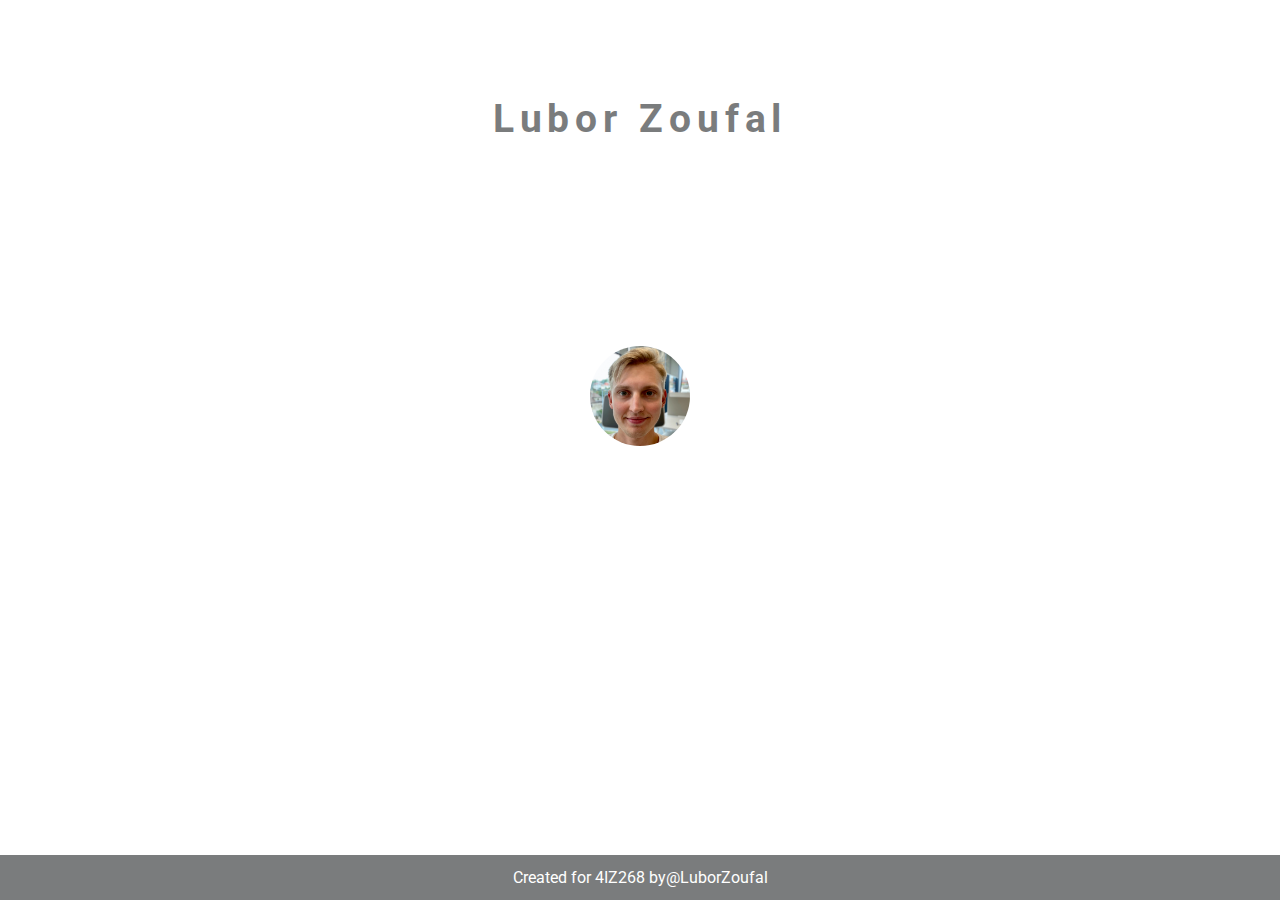
<file: index.html>
<!DOCTYPE html>
<html lang="en">
    <head>
        <meta charset="utf-8">
        <meta http-equiv="X-UA-Compatible" content="IE=edge">
        <title>Homepage - Lubor Zoufal</title>
        <meta name="description" content="">
        <meta name="viewport" content="width=device-width, initial-scale=1">
        <link rel="icon" href="https://emojipedia-us.s3.dualstack.us-west-1.amazonaws.com/thumbs/240/apple/325/house_1f3e0.png">
        <link rel="stylesheet" media="screen" href="./style.css">
        <link rel="stylesheet" media="print" href="./print.css">
    </head>
    <body>
        <div id="container_index">
            <div id="profile_index">
                <header>
                    <div id="typing">
                    <h1>Lubor Zoufal</h1>
                    </div>
                </header>
                <img src="./img/profile.png" alt="Profile picutre Lubor Zoufal"> 
                <div id="inner_container">
                    <a href="edu.html" id="menu_first"><h2>Education</h2></a>
                    <a href="work.html" id="menu_second"><h2>Work</h2></a>
                    <a href="personal.html" id="menu_third"><h2>Personal</h2></a>
                    <a href="contact.html" id="menu_fourth"><h2>Contact</h2></a>
                </div>  
            </div>
            <footer>Created for 4IZ268 by<a href="contact.html">  @LuborZoufal</a></footer>
        </div>
    </body>
</html>
</file>
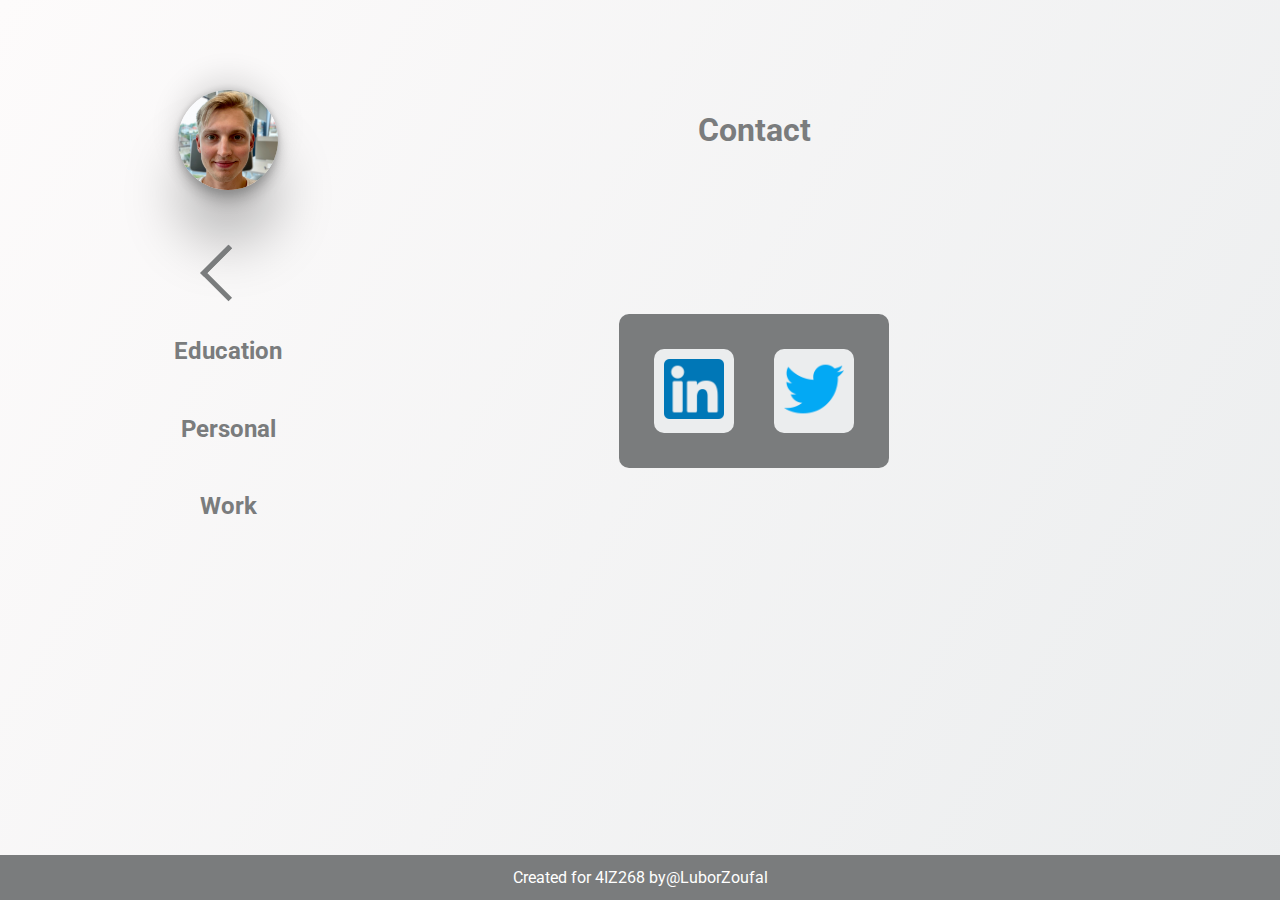
<file: contact.html>
<!DOCTYPE html>
<html lang="en">
    <head>
        <meta charset="utf-8">
        <meta http-equiv="X-UA-Compatible" content="IE=edge">
        <title>Contact - Lubor Zoufal</title>
        <meta name="description" content="Authors contact information.">
        <meta name="viewport" content="width=device-width, initial-scale=1">
        <link rel="icon" href="https://emojipedia-us.s3.dualstack.us-west-1.amazonaws.com/thumbs/240/apple/325/telephone-receiver_1f4de.png">
        <link rel="stylesheet" media="screen" href="./style.css">
        <link rel="stylesheet" media="print" href="./print.css">
    </head>
    <body>
        <div class="container">
            <div class="profile_pic">
                <img src="./img/profile.png" id="profile_img" alt="Profile picutre Lubor Zoufal">
            </div>
            <aside>
                <a href="index.html"><div id="back_arrow"></div></a>
                <a href="edu.html"><h2>Education</h2></a>
                <a href="personal.html"><h2>Personal</h2></a>
                <a href="work.html"><h2>Work</h2></a>
            </aside>
            <div class="content_container">
                <h1>Contact</h1>
            <div class="content">
                <div class="item">
                    <div id="contact_list">
                        <a href="https://www.linkedin.com/in/lubor-zoufal/"><img src="./img/linkedin.png" alt="Linkedin logo"></a>
                        <a href="https://twitter.com/ZoufalLuborJR"><img src="./img/twitter.png" alt="Twitter logo"></a>
                    </div>
                </div>
            </div>
        </div>
        <footer>Created for 4IZ268 by<a href="contact.html">  @LuborZoufal</a></footer> 
        </div>
    </body>
</html>
</file>
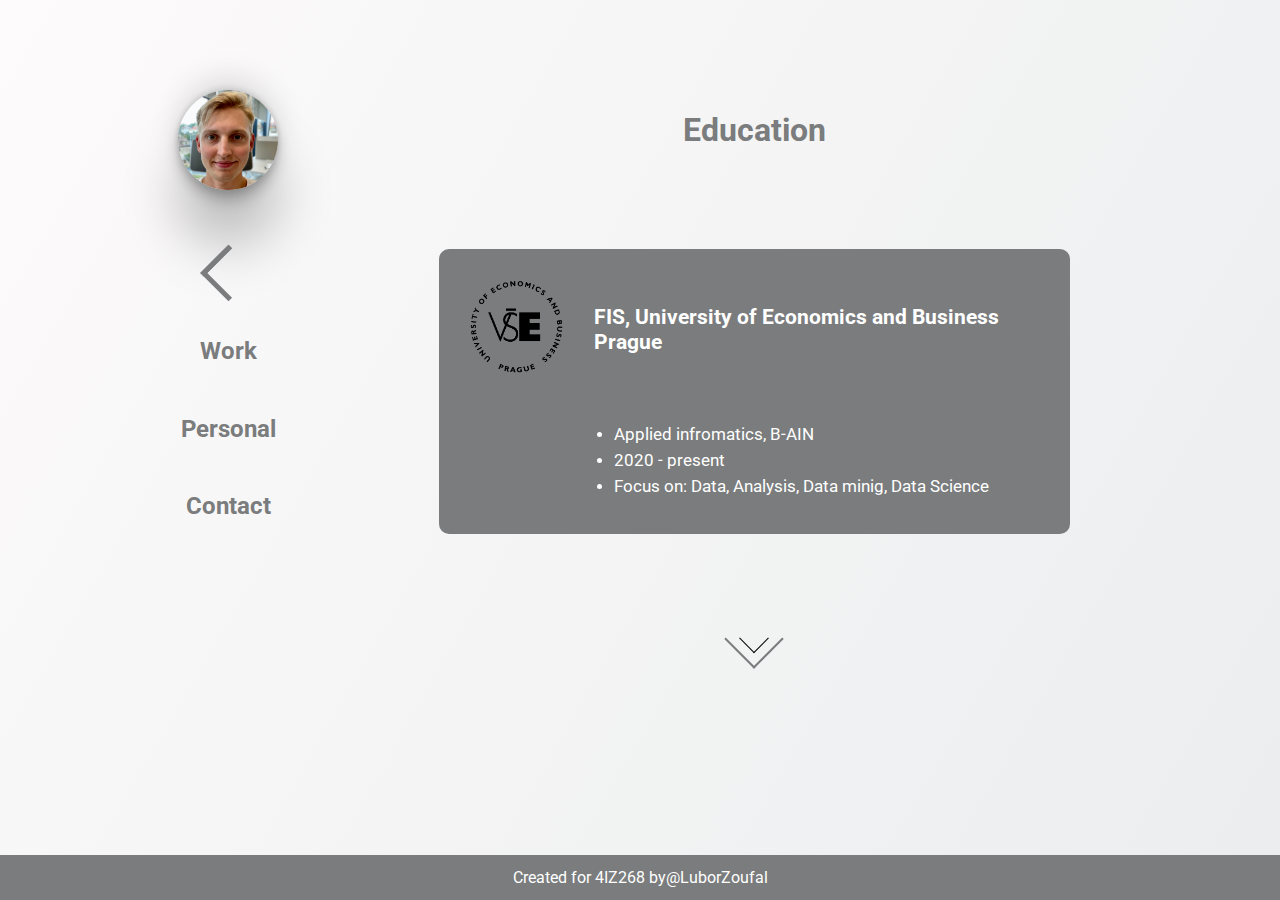
<file: edu.html>
<!DOCTYPE html>
<html lang="en">

<head>
    <meta charset="utf-8">
    <meta http-equiv="X-UA-Compatible" content="IE=edge">
    <title>Education - Lubor Zoufal</title>
    <meta name="description" content="Information about author related to his education.">
    <meta name="viewport" content="width=device-width, initial-scale=1">
    <link rel="icon" href="https://emojipedia-us.s3.dualstack.us-west-1.amazonaws.com/thumbs/240/apple/325/man-student_1f468-200d-1f393.png">
    <link rel="stylesheet" media="screen" href="./style.css">
    <link rel="stylesheet" media="print" href="./print.css">
</head>

<body>
    <div class="container">
        <div class="profile_pic">
            <img src="./img/profile.png" id="profile_img" alt="Profile picutre Lubor Zoufal">
        </div>
        <aside>
            <a href="index.html"><div id="back_arrow"></div></a>
            <a href="work.html"><h2>Work</h2></a>
            <a href="personal.html"><h2>Personal</h2></a>
            <a href="contact.html"><h2>Contact</h2></a>
        </aside>
        <div class="content_container">
            <h1>Education</h1>
            <div class="content">
                <div class="item">
                    <div class="logo"><img src="./img/VSE_logo_EN_circle_black.png" alt="Logo VSE"></div>
                    <h2>FIS, University of Economics and Business Prague</h2>
                    <ul>
                        <li>Applied infromatics, B-AIN</li>
                        <li>2020 - present</li>
                        <li>Focus on: Data, Analysis, Data minig, Data Science</li>
                    </ul>
                </div>
                <div class="item">
                <div class="logo"><img src="./img/symbol_cvut_plna_verze.png" alt="Logo CVUT"></div>
                    <h2>FIT, Czech technical university in Prague</h2>
                    <ul>
                        <li>Informatics</li>
                        <li>2019 - 2020</li>
                        <li>Focus on: C Programing, Oracle Databases, Algorithms</li>
                    </ul>
                </div>
                <div class="item">
                    <div class="logo"><img src="./img/logo-gj.png" alt="Logo CVUT"></div>
                        <h2>Jiráskovo gymnázium Náchod</h2>
                        <ul>
                            <li>Grammar school</li>
                            <li>2011-2019</li>
                            <li>General subjects, math, Czech language, literature, English etc.</li>
                        </ul>
                    </div>
            </div>
            <div class="arrow"></div>
        </div>
        <footer>Created for 4IZ268 by<a href="contact.html">@LuborZoufal</a></footer>
    </div>
</body>
</html>
</file>
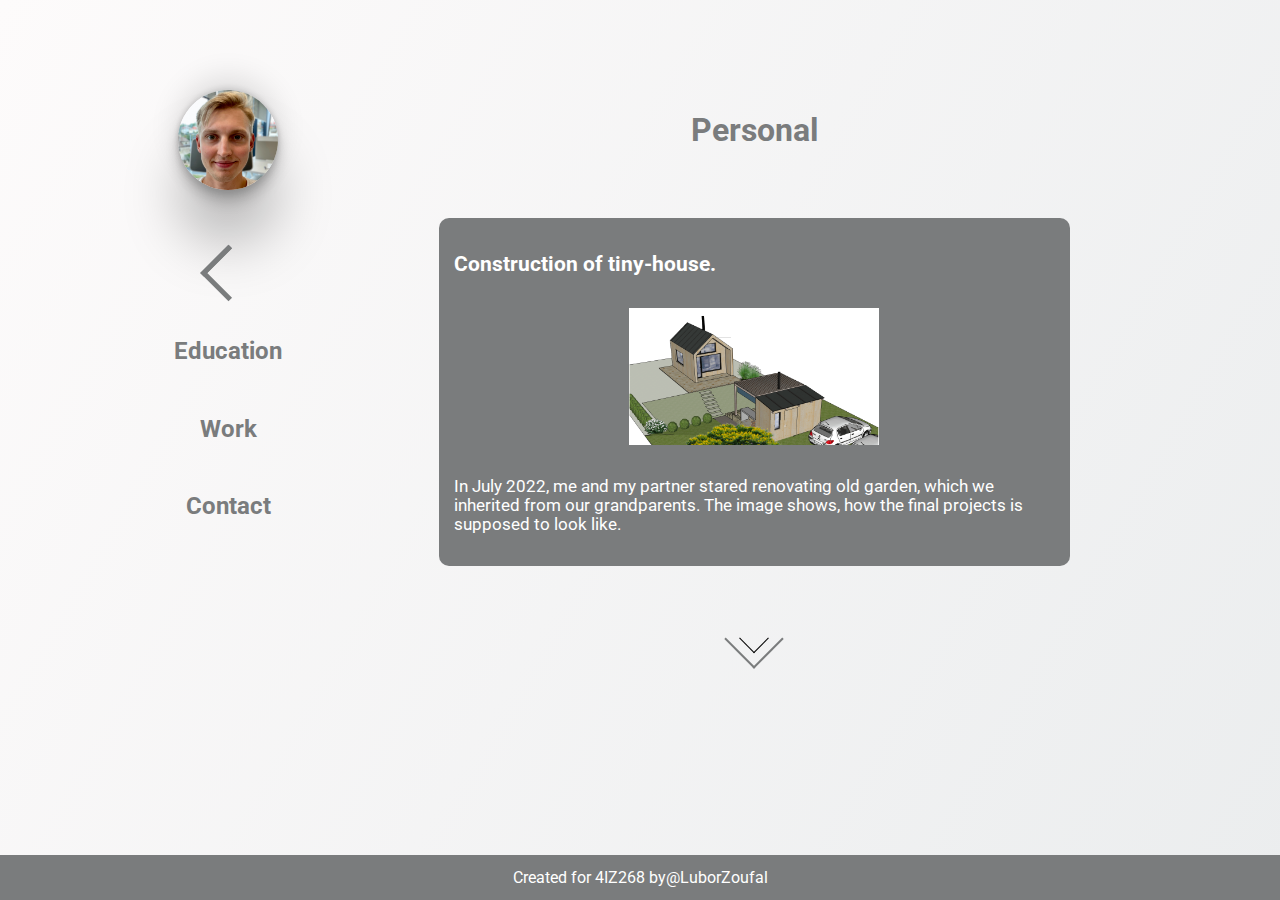
<file: personal.html>
<!DOCTYPE html>
<html lang="en">
    <head>
        <meta charset="utf-8">
        <meta http-equiv="X-UA-Compatible" content="IE=edge">
        <title>Personal - Lubor Zoufal</title>
        <meta name="description" content="Showcase of authors personal projects.">
        <meta name="viewport" content="width=device-width, initial-scale=1">
        <link rel="icon" href="https://emojipedia-us.s3.dualstack.us-west-1.amazonaws.com/thumbs/240/apple/325/man-medium-light-skin-tone-beard_1f9d4-1f3fc-200d-2642-fe0f.png">
        <link rel="stylesheet" media="screen" href="./style.css">
        <link rel="stylesheet" media="print" href="./print.css">
    </head>
    <body>
        <div class="container">
            <div class="profile_pic">
                <img src="./img/profile.png" id="profile_img" alt="Profile picutre Lubor Zoufal">
            </div>
            <aside>
                <a href="index.html"><div id="back_arrow"></div></a>
                <a href="edu.html"><h2>Education</h2></a>
                <a href="work.html"><h2>Work</h2></a>
                <a href="contact.html"><h2>Contact</h2></a>
            </aside>
            <div class="content_container">
                <h1>Personal</h1>
                <div class="content">
                    <div class="item">
                        <h2>Construction of tiny-house.</h2>
                        <img src="./img/tinyhouse.png" id="tiny_house" alt="Plan of tiny house">
                        <p>
                            In July 2022, me and my partner stared renovating old garden, which we inherited from our grandparents.
                            The image shows, how the final projects is supposed to look like.
                        </p>
                    </div>
                    <div class="item">
                        <h2>First version of a landing page</h2>
                        <p>About 2 years ago I made first attemp to create my own ladning page, but without proper knowelge of HTML and CSS.<br>
                        Since the web page was not usefull, it is deleted forever and replaced by this website, you are currently visiting.</p>
                    </div>
                </div>
                <div class="arrow"></div>
            </div>
            <footer>Created for 4IZ268 by<a href="contact.html">  @LuborZoufal</a></footer>
        </div>
    </body>
</html>
</file>
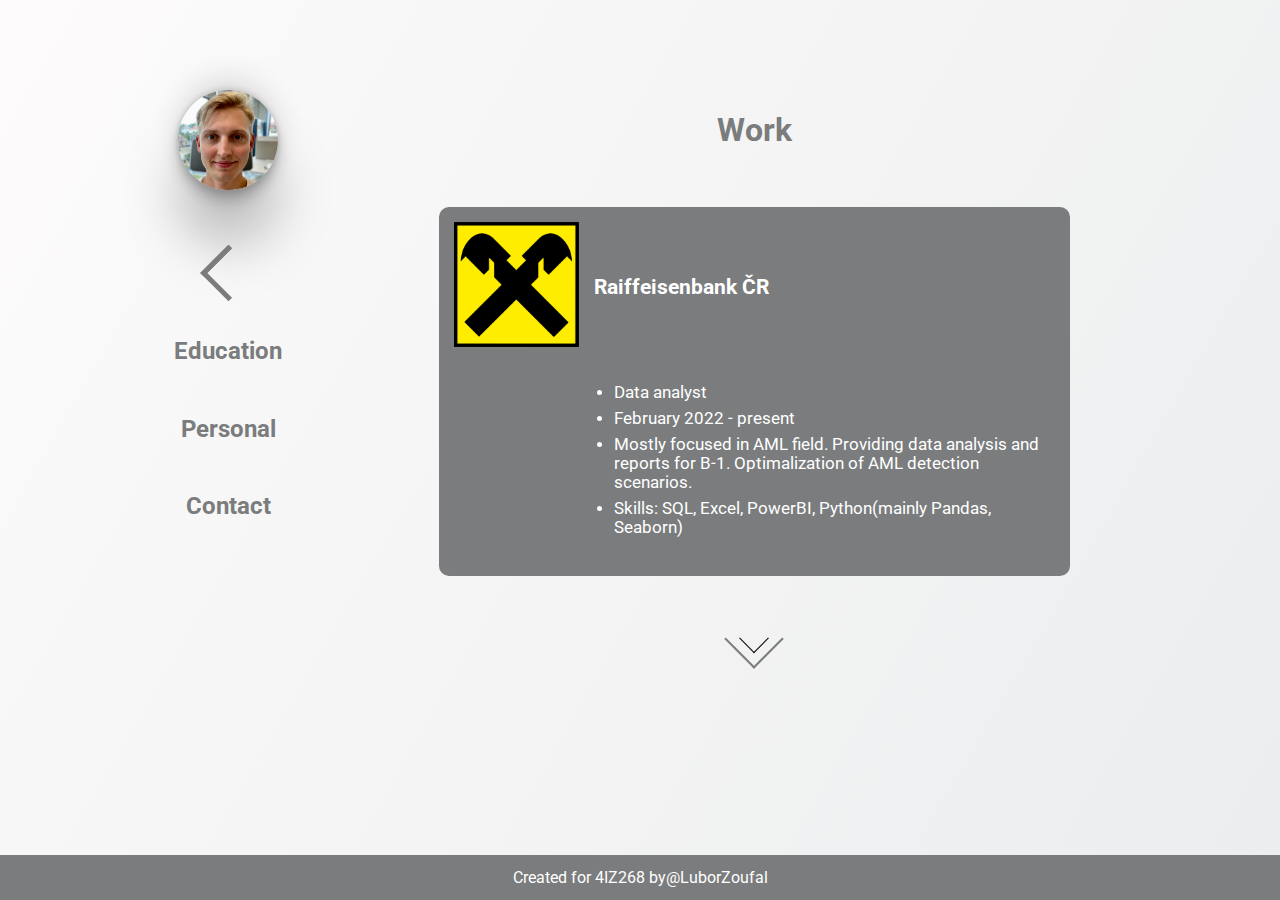
<file: work.html>
<!DOCTYPE html>
<html lang="en">
    <head>
        <meta charset="utf-8">
        <meta http-equiv="X-UA-Compatible" content="IE=edge">
        <title>Work - Lubor Zoufal</title>
        <meta name="description" content="Authors job experience.">
        <meta name="viewport" content="width=device-width, initial-scale=1">
        <link rel="icon" href="https://emojipedia-us.s3.dualstack.us-west-1.amazonaws.com/thumbs/240/apple/325/desktop-computer_1f5a5-fe0f.png">
        <link rel="stylesheet" media="screen" href="./style.css">
        <link rel="stylesheet" media="print" href="./print.css">
    </head>
    <body>
        <div class="container">
            <div class="profile_pic">
                <img src="./img/profile.png" id="profile_img" alt="Profile picutre Lubor Zoufal">
            </div>
            <aside>
                <a href="index.html"><div id="back_arrow"></div></a>
                <a href="edu.html"><h2>Education</h2></a>
                <a href="personal.html"><h2>Personal</h2></a>
                <a href="contact.html"><h2>Contact</h2></a>
            </aside>
            <div class="content_container">
                <h1>Work</h1>
            <div class="content">
            <div class="item">
                <div class="logo"><img src="./img/RAW.F.png" alt="Logo Raiffeisenbank"></div>
                <h2>Raiffeisenbank ČR</h2>
                <ul>
                    <li>Data analyst</li>
                    <li>February 2022 - present</li>
                    <li>Mostly focused in AML field. Providing data analysis and reports for B-1. Optimalization of AML detection scenarios.</li>
                    <li>Skills: SQL, Excel, PowerBI, Python(mainly Pandas, Seaborn)</li>
                </ul>
            </div>
            <div class="item">
               <div class="logo"><img src="./img/sazka_logo_rgb.png" alt="Logo SAZKA"></div>
                    <h2>Sazka</h2>
                    <ul>
                        <li>Software tester</li>
                        <li>June 2021 -  December 2021</li>
                        <li>User acceptance testing of loterries across desktop and mobile devices. </li>
                    </ul>
                </div>
            </div>
            <div class="arrow"></div>
        </div>
        <footer>Created for 4IZ268 by<a href="contact.html">  @LuborZoufal</a></footer>
        </div>
    </body>
</html>
</file>
<file: style.css>
@import url("https://fonts.googleapis.com/css2?family=Roboto&display=swap");

/*CSS rule for screen*/

body {
    margin: 0;
    font-family: "Roboto", sans-serif;
}

#container_index {
    display: grid;
    height: 100vh;
    width: 100vw;
    grid-template-columns: 1fr 1fr 1fr;
    grid-template-rows: 1fr 45px;
}

header {
    display: flex;
    height: 100%;
    justify-content: center;
    align-items: center;
    grid-column-start: 1;
    grid-column-end: 1;
}

header h1 {
    font-size: calc(4vmin + 0.2em);
    padding: 10px;
    color: #7a7c7d;
    white-space: nowrap;
    letter-spacing: .15em;
    transition: color .6s ease-in-out, box-shadow .6s ease-in-out;
}


#profile_index {
    grid-area: 1 / 2;
    display: grid;
    grid-template-columns: 1fr;
    grid-template-rows: 0.75fr 1fr 0.75fr;
    grid-row-start: 1;
    grid-row-end: 4;

}

#profile_index img {
    width: 100px;
    height: auto;
    margin: auto;
    border-radius: 50%;
    transition: transform ease 0.8s;
    animation: pulse 1.5s infinite;
}

#profile_index:hover>header h1 {
    box-shadow: inset 500px 0 0 0 #808587;
    color: white;
}

#profile_index:hover>img, #profile_index:active>img, #profile_index:focus>img {
    transform: translate(-150px);
    animation: none;
}

#profile_index:hover>#inner_container, #profile_index:active>#inner_container {
    transform: translate(0, -170px);
    opacity: 1;

}

@keyframes pulse {
    0% {
        box-shadow: 0 0 0 0 rgba(0, 0, 0, 0.8);
    }

    70% {
        box-shadow: 0 0 0 15px rgba(0, 0, 0, 0);
    }

    100% {
        box-shadow: 0 0 0 0 rgba(0, 0, 0, 0);
    }
}

#inner_container {
    display: grid;
    gap: 10px;
    opacity: 0;
    justify-content: center;
    align-items: center;
    grid-template-columns: 170px;
    grid-template-rows: 1fr 1fr 1fr 1fr;
    transition: opacity 0.5s linear, transform ease 0.8s;
}

#inner_container>a:hover, #inner_container>a:active, #inner_container>a:focus {
    /*transition: transform .5s ease;*/
    box-shadow: inset 200px 0 0 0 #808587;
    color: white;
}

#inner_container a {
    display: flex;
    height: 100%;
    align-items: center;
    justify-content: center;
    text-decoration: none;
    box-shadow: inset 0 0 0 0 #bec5c9;
    color: #7a7c7d;
    margin: 0 -.25rem;
    padding: 0 .25rem;
    transition: color .3s ease-in-out, box-shadow .3s ease-in-out;
}

.container {
    display: grid;
    height: 100vh;
    width: 100vw;
    grid-template-columns: 0.1fr 1fr 2fr 0.5fr;
    grid-template-rows: 45px 1fr 2fr 1fr 1fr 45px;
    gap: 30px;
    background-image: linear-gradient(120deg, #fdfbfb 0%, #ebedee 100%);
}

.container>div {
    padding: 15px;
}

.profile_pic {
    margin: auto;
    grid-area: 2 / 2;
}

#profile_img {
    width: 100px;
    height: auto;
    border-radius: 50%;
    box-shadow: rgba(0, 0, 0, 0.25) 0px 54px 55px, rgba(0, 0, 0, 0.12) 0px -12px 30px, rgba(0, 0, 0, 0.12) 0px 4px 6px, rgba(0, 0, 0, 0.17) 0px 12px 13px, rgba(0, 0, 0, 0.09) 0px -3px 5px;
    transition: transform .5s ease;
}

#profile_img:hover {
    transform: scale(1.15);
}

aside {
    grid-area: 3/2;
    display: grid;
    gap: 10px;
    justify-content: center;
    align-items: center;
    grid-template-columns: 170px;
    grid-template-rows: 1fr 1fr 1fr 1fr;
    transition: transform ease 0.8s;
}

aside>a {
    display: flex;
    height: 100%;
    align-items: center;
    justify-content: center;
    text-decoration: none;
    box-shadow: inset 0 0 0 0 #bec5c9;
    color: #7a7c7d;
    margin: 0 .25rem;
    padding: 0 .25rem;

    transition: color .3s ease-in-out, box-shadow .3s ease-in-out;
}

aside a:hover, aside a:active, aside a:focus {
    box-shadow: inset 200px 0 0 0 #808587;
    color: white;
}

#back_arrow {
    margin-top: 7px;
    width: 35px;
    height: 35px;
    box-sizing: border-box;
    transform: rotate(-135deg);
}

#back_arrow::before {
    content: "";
    width: 100%;
    height: 100%;
    border-width: 5px 5px 0 0;
    border-style: solid;
    border-color: #7a7c7d;
    transition: .2s ease;
    display: block;
    transform-origin: 100% 0;
}

#back_arrow::after {
    content: "";
    float: left;
    position: relative;
    top: -100%;
    width: 100%;
    height: 100%;
    border-width: 0 5px 0 0;
    border-style: solid;
    border-color: #7a7c7d;
    transform-origin: 100% 0;
    transition: .2s ease;
}

aside a:hover #back_arrow::after, aside a:active #back_arrow::after, aside a:focus #back_arrow::after {
    transform: rotate(45deg);
    border-color: white;
    height: 150%;
}

aside a:hover #back_arrow::before, aside a:active #back_arrow::before, aside a:focus #back_arrow::before {
    border-color: white;
    transform: scale(1);
}

.content_container {
    display: grid;
    grid-template-rows: 75px 1fr 50px;
    grid-area: 2/3;
    grid-row-end: 5;
    color: white;
    overflow-y: hidden;
}

.content_container h1 {
    grid-area: 1/1;
    color: #7a7c7d;
    text-align: center;
}

.content {
    grid-area: 2/1;
    display: flex;
    flex-direction: column;
    align-items: center;
    width: 100%;
    height: 100%;
    justify-content: space-between;
    scroll-behavior: smooth;
    scroll-snap-type: y mandatory;
    color: white;
    overflow-y: scroll;
    -ms-overflow-style: none;
    /* IE and Edge */
    scrollbar-width: none;
    /* Firefox */
}

.content::-webkit-scrollbar {
    display: none;
}

.item:nth-of-type(1) {
    margin-top: 200px;
}

.item:last-of-type{
    margin-bottom: 200px;
}

.item {
    scroll-snap-align: center;
    display: grid;
    gap: 15px;
    align-items: center;
    margin-bottom: 150px;
    margin-top: 200px;
    background-color: #7a7c7d;
    color: white;
    padding: 15px;
    border-radius: 10px;
}

.item h2 {
    display: flex;
    align-items: center;
    font-size: calc(2vmin + 0.2em);
}

.item img {
    height: auto;
    width: 125px;
    justify-self: center;
}

#tiny_house {
    width: 250px;
    height: auto;
}

.item ul {
    grid-area: 2/2;
    font-size: calc(1.5vmin + 0.2em);
    padding: 0;
    padding-left: 20px;
}

.item ul li {
    margin-bottom: 7px;
}

.item p {
    font-size: calc(1.5vmin + 0.2em);
}

#contact_list {
    display: flex;
    flex-direction: row;
    align-items: center;
}

#contact_list a {
    margin: 20px;
    padding: 10px;
    background-color: #ebedee;
    border-radius: 10px;
}

#contact_list img {
    height: auto;
    width: 60px;
}

.arrow {
    width: 40px;
    height: 40px;
    justify-self: center;
    transform: rotate(45deg);
    border-left: none;
    border-top: none;
    border-right: 2px #7a7c7d solid;
    border-bottom: 2px #7a7c7d solid;
}

.arrow::before {
    position: absolute;
    left: 50%;
}

.arrow::before {
    content: "";
    width: 20px;
    height: 20px;
    top: 50%;
    margin: -10px 0 0 -10px;
    border-left: none;
    border-top: none;
    border-right: 1px black solid;
    border-bottom: 1px black solid;
    animation-duration: 1.3s;
    animation-iteration-count: infinite;
    animation-name: arrow;
}

@keyframes arrow {
    0% {
        opacity: 0.5;
        transform: translate(10px, 10px);
    }

    100% {
        opacity: 0;
        transform: translate(-10px, -10px);
    }

}

footer {
    grid-area: 6/1;
    grid-column-start: 1;
    grid-column-end: 5;
    display: flex;
    margin-top: auto;
    height: 45px;
    justify-content: center;
    align-items: center;
    color: white;
    text-decoration: none;
    background-color: #7a7c7d;
}

footer a {
    text-decoration: none;
    color: white;
}

@media only screen and (max-width: 760px) {

    .item {
        display: flex;
        flex-direction: column;
        padding: 5px;
        font-size: calc(2vmin + 0.2em);
        flex-shrink: 1;
    }

    .item img {
        height: auto;
        width: 60px;
    }

    #profile_img {
        width: 70px;
        height: auto;
    }

    .item .logo {
        align-items: center;
    }

    #contact_list a {
        margin: 10px;
        padding: 10px;
        background-color: #ebedee;
        border-radius: 10px;
    }

    #contact_list {
        display: flex;
        flex-direction: column;
        align-items: center;
    }

    .container {
        display: grid;
        height: 100vh;
        width: 100vw;
        grid-template-columns: 10px 80px 1fr 10px;
        grid-template-rows: 45px 1fr 2fr 1fr 1fr 45px;
        gap: 30px;
        background-image: linear-gradient(120deg, #fdfbfb 0%, #ebedee 100%);
    }

    .content_container {
        overflow-x: hidden;
    }

    .aside {
        grid-template-columns: 1fr;
    }

    .aside>a {
        font-size: 10px;
    }

    #tiny_house {
        width: 100px;
        height: auto;
    }

    #back_arrow {
        margin-top: 7px;
        width: 15px;
        height: 15px;
        box-sizing: border-box;
        transform: rotate(-135deg);
    }

    #back_arrow::before {
        content: "";
        width: 100%;
        height: 100%;
        border-width: 3px 3px 0 0;
        border-style: solid;
        border-color: #7a7c7d;
        transition: .2s ease;
        display: block;
        transform-origin: 100% 0;
    }

    #back_arrow::after {
        content: "";
        float: left;
        position: relative;
        top: -100%;
        width: 100%;
        height: 100%;
        border-width: 0 3px 0 0;
        border-style: solid;
        border-color: #7a7c7d;
        transform-origin: 100% 0;
        transition: .2s ease;
    }
}

@media only screen and (max-width:380px) {
    .container {
        grid-template-columns: 5px 0.5fr 1fr 5px;
        gap: 5px;
    }

    .item>img {
        display: none;
    }

    .item {
        font-size: calc(1vmin + 0.2em);
    }

    h1 {
        font-size: 15px;
    }

    #contact_list a {
        margin: 5px;
        padding: 10px;
        background-color: #ebedee;
        border-radius: 10px;
    }

    #contact_list img {
        width: 30px;
        height: auto;
    }
}
</file>
<file: print.css>
body {
    display: flex;
    flex-direction: column;
    align-items: center;
}
img {
    height: auto;
    width: 100px;
}
aside{
    display: none;
}
</file>
